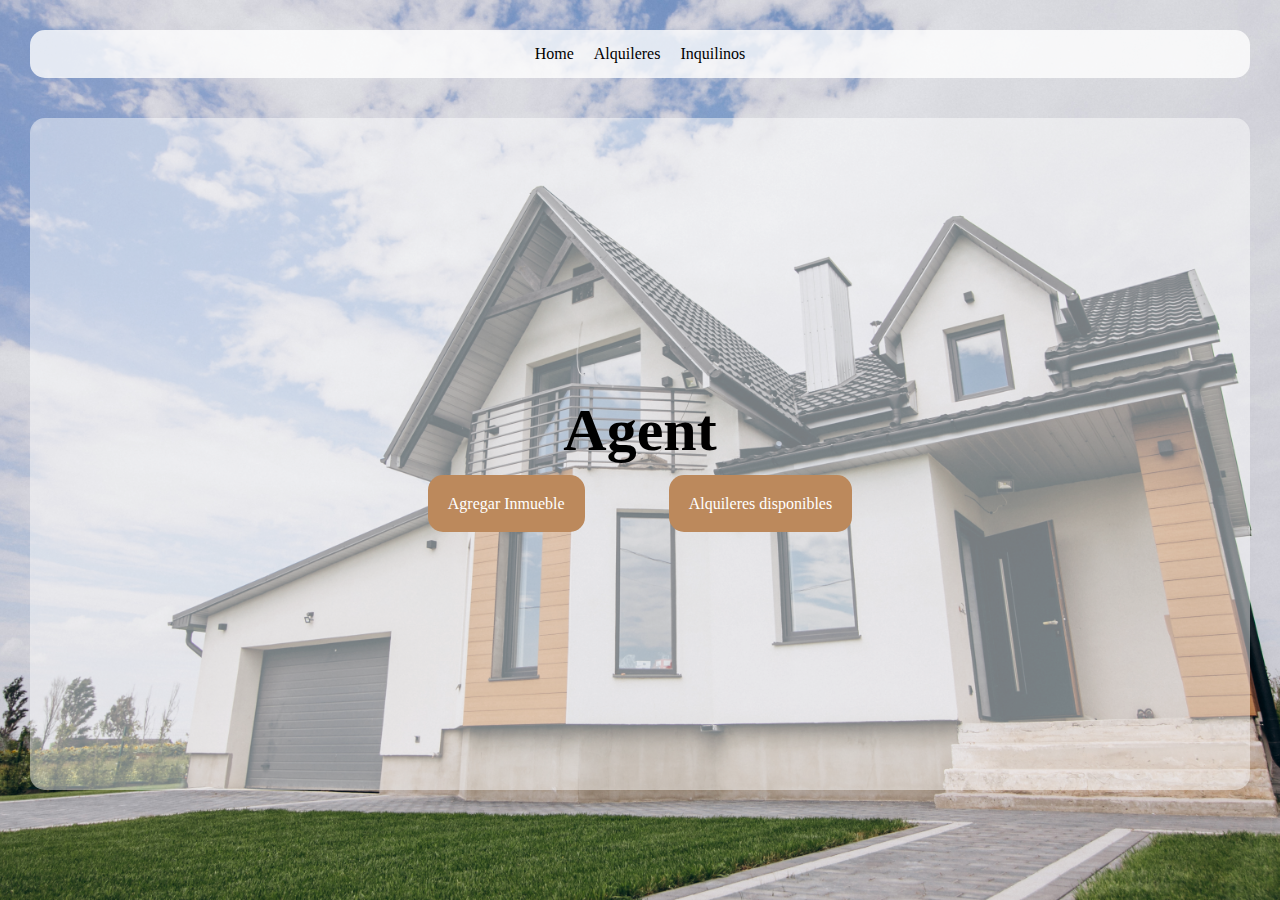
<file: index.html>
<!DOCTYPE html>
<html lang="en">
<head>
    <meta charset="UTF-8">
    <meta http-equiv="X-UA-Compatible" content="IE=edge">
    <meta name="viewport" content="width=device-width, initial-scale=1.0">
    <link rel="stylesheet" href="style.css">
    <title>Alquileres</title>
</head>
<body>
    <section class="Container-all">
        <header class="header-navbar">
            <nav class="navbar">
                <ul>
                    <li><a href="#">Home</a></li>
                    <li><a href="#">Alquileres</a></li>
                    <li><a href="#">Inquilinos</a></li>
                </ul>
            </nav>
        </header>   

        <section class="home">
            <div class="title">
                <h1>Agent</h1>
            </div>

            <div class="options">
                <a href="./agregar.html">Agregar Inmueble</a>
                <a href="./Consulta.php">Alquileres disponibles</a>
            </div>  
        </section>
    </section>




    <script src="https://ajax.googleapis.com/ajax/libs/jquery/3.6.0/jquery.min.js"></script>
    <script src="main.js"></script>
</body>
</html>
</file>
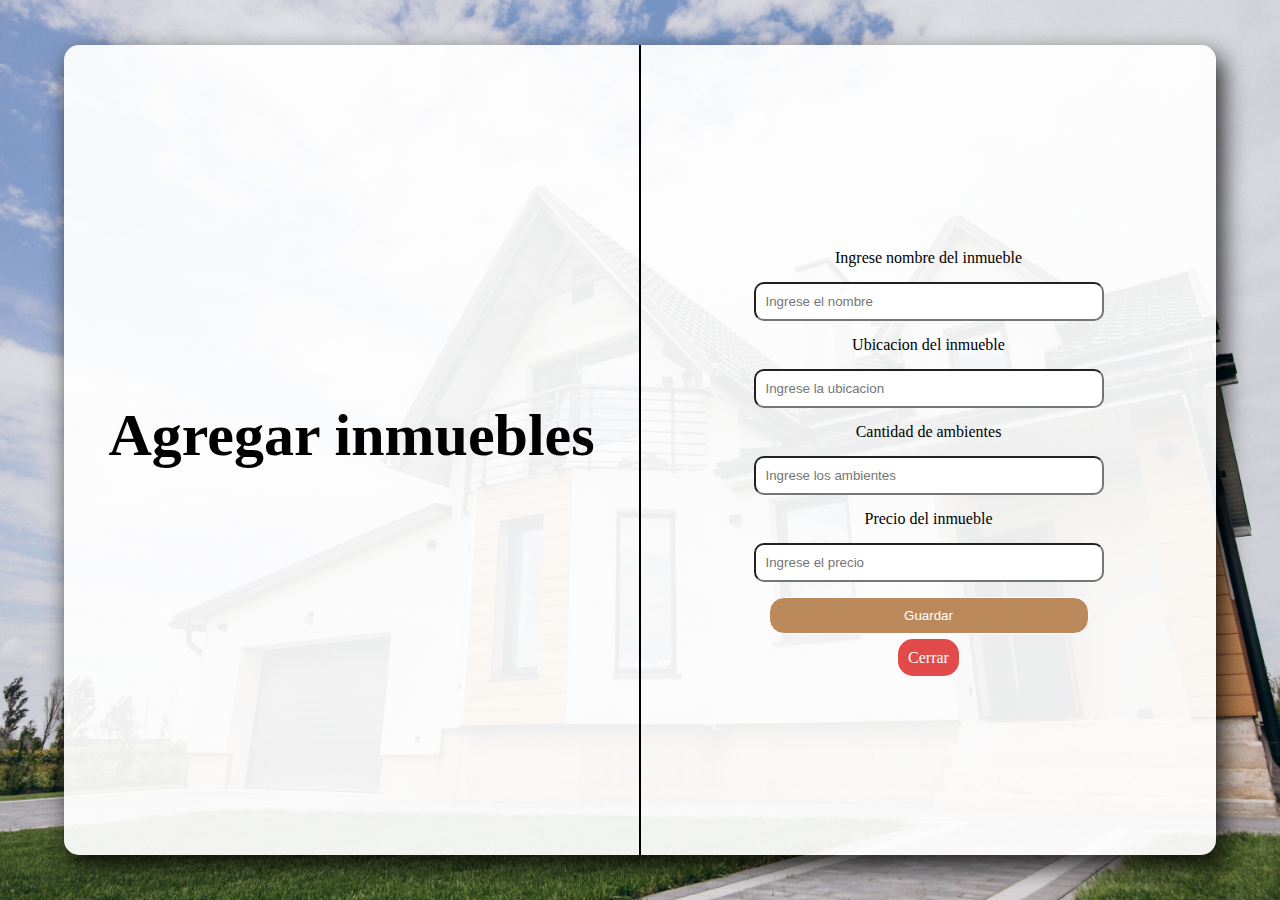
<file: agregar.html>
<!DOCTYPE html>
<html lang="en">
<head>
    <meta charset="UTF-8">
    <meta http-equiv="X-UA-Compatible" content="IE=edge">
    <meta name="viewport" content="width=device-width, initial-scale=1.0">
    <link rel="stylesheet" href="style.css">
    <title>Agregar Inmueble</title>
</head>
<body>
    <div class="background">
        <div class="modal">
            <section class="left">
                <div class="title">
                    <h1>Agregar inmuebles</h1>
                </div>
            </section>
            <section class="right">
                <div class="form-container">
                    <form id="add" action="./functionGuardar.php" method="post" class="form">
                        <label for="name" class="label">Ingrese nombre del inmueble</label>
                        <input id="nombre" name="name" type="text" class="input" placeholder="Ingrese el nombre">

                        <label for="ubicacion" class="label">Ubicacion del inmueble</label>
                        <input id="ubicacion" name="ubicacion" type="text" class="input" placeholder="Ingrese la ubicacion">

                        <label for="ambientes" class="label">Cantidad de ambientes</label>
                        <input id="ambientes" type="number" name="ambientes" class="input" placeholder="Ingrese los ambientes">

                        <label for="precio" class="label">Precio del inmueble</label>
                        <input id="precio" type="number" class="input" name="precio" placeholder="Ingrese el precio">

                        <button type="submit" class="enviar">Guardar</button>

                    </form>

                    <a href="./index.html" class="close">Cerrar</a>
                </div>

                <div class="res" id="Respuesta">

                </div>
            </section>
        </div>
    </div>
    




    <script src="https://ajax.googleapis.com/ajax/libs/jquery/3.6.0/jquery.min.js"></script>
    <script src="main.js"></script>
</body>



</html>
</file>
<file: style.css>
*{
    margin: 0;
    padding: 0;
    box-sizing: border-box;
}

.Container-all{
    width: 100%;
    height: 100vh;
    background-image: url(./Images/fondo.jpg);
    background-repeat: no-repeat;
    background-position: center;
    background-size: cover;
    background-attachment: fixed;
    padding: 30px;
}

.header-navbar{
    width: 100%;
    display: flex;
    background-color: rgba(255, 255, 255, 0.784);
    border-radius: 15px;
    justify-content: center;
    align-items: center;
}


.navbar ul{
    list-style: none;
    color: #000;
    display: flex;
    margin: 15px;
}

.navbar ul li{
    margin: 0 10px 0 10px;    
}

.navbar ul li a{
    color: #000;
    text-decoration: none;
}

.home{
    margin-top: 40px;
    width: 100%;
    height: 80%;
    display: flex;
    flex-direction: column;
    align-items: center;
    justify-content: center;
    text-align: center;
    background-color: rgba(255, 255, 255, 0.472);
    border-radius: 15px;
}

.title h1{
    font-size: 60px;
    margin-bottom: 30px;
}

.options a{
    color: #fff;
    text-decoration: none;
    margin: 40px;
    background-color:rgb(188,137,92);
    padding: 20px;
    border-radius: 15px;
    
}






/*--------------------------------------------------------------*/


.background{
    width: 100%;
    height: 100vh;
    background-image: url(./Images/fondo.jpg);
    background-repeat: no-repeat;
    background-position: center;
    background-size: cover;
    background-attachment: fixed;
    display: flex;
    justify-content: center;
    align-items: center;
}

.modal{
    background-color: rgba(255, 255, 255, 0.93);
    width: 90%;
    height: 90%;
    border-radius: 15px;
    display: flex;
    justify-content: center;
    align-items: center;
    -webkit-box-shadow: 6px 11px 23px 1px rgba(0,0,0,0.8); 
    box-shadow: 6px 11px 23px 1px rgba(0,0,0,0.8);  
}

.left{
    width: 50%;
    height: 100%;
    border-right: 1px solid #000;
    display: flex;
    justify-content: center;
    align-items: center;
    text-align: center;

}
.right{
    width: 50%;
    height: 100%;
    border-left: 1px #000 solid;
    display: flex;
    justify-content: center;
    align-items: center;
    text-align: center;
}

.form{
    display: flex;
    flex-direction: column;
}

.label{
    margin:15px 0;
}

.input{
    padding: 10px;
    border-radius: 10px;
    width: 350px;
}

.enviar{
    margin: 15px;
    background-color: rgb(188,137,92);
    color: #fff;
    border: 1px #fff solid;
    padding: 10px;
    border-radius: 15px;
    cursor: pointer;
}

.close{
    text-decoration: none;
    color: #fff;
    background-color: rgb(227, 74, 74);
    padding: 10px;
    border-radius: 15px;

}


/*------------------------------------------------------------*/

.background-datos{
    width: 100%;
    height: 100vh;
    background-image: url(./Images/fondo.jpg);
    background-repeat: no-repeat;
    background-position: center;
    background-size: cover;
    background-attachment: fixed;
    display: flex;
    justify-content: center;
    align-items: center;
    flex-direction: column;
}

.modal-inquilinos{
    background-color: rgba(255, 255, 255, 0.93);
    width: 90%;
    height: 90%;
    border-radius: 15px;
    display: flex;
    flex-direction: column;
    -webkit-box-shadow: 6px 11px 23px 1px rgba(0,0,0,0.8); 
    box-shadow: 6px 11px 23px 1px rgba(0,0,0,0.8);  
}

.table-container{
    width: 100%;
    height: 100%;
    display: flex;
    flex-direction: column;
}

.header{
    background-color: rgb(188,137,92);
    display: flex;
    justify-content: space-around;
    margin-bottom: 20px;
}

.table-head{
    color: #fff;
    margin: 20px;
}

.table-item-cont{
    display: grid;
    grid-template-columns: repeat(5, 1fr);
    grid-gap: 10px;
}

.table-item{
    display: flex;
    align-items: center;
    justify-content: center;
    margin-bottom: 10px;
}

.btn-option{
    margin: 0 5px;
    text-decoration: none;
    color: #000;
}
.btn-option:hover{
    color: rgb(52, 136, 233);
}

.button-close{
    width: 100%;
    display: flex;
    justify-content: center;
    align-items: center;
    margin-bottom: 10px;
}
</file>
